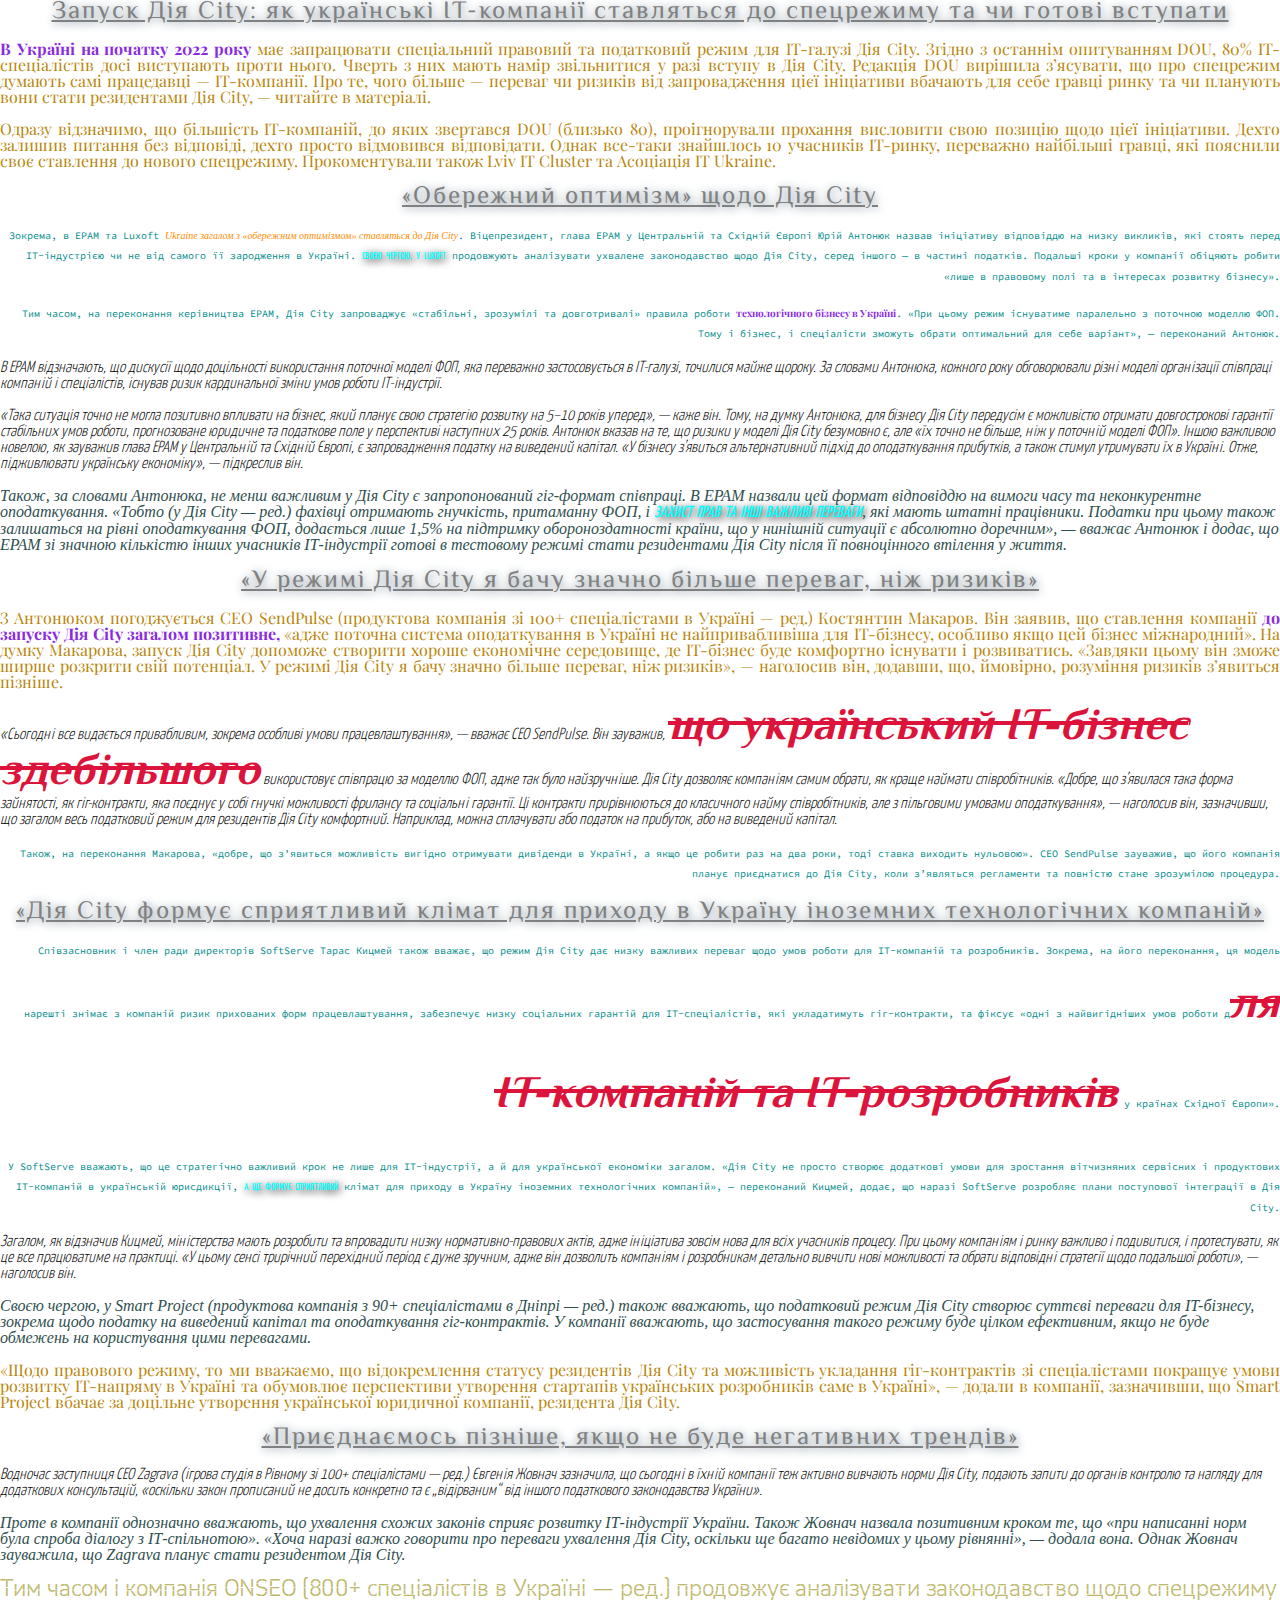
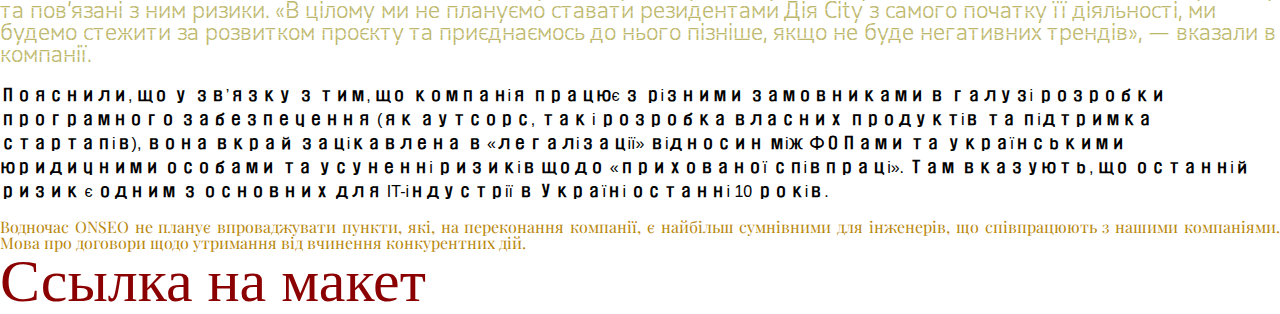
<file: index.html>
<!DOCTYPE html>
<html lang="uk">
	<head>
		<meta charset="UTF-8">
		<meta http-equiv="X-UA-Compatible" content="IE=edge">
		<meta name="viewport" content="width=device-width, initial-scale=1.0">
		<link rel="stylesheet" href="css/null.css">
		<link rel="stylesheet" href="css/style.css">
		<title>Lesson_4</title>
	</head>
	<body>
		<main class="page">
			<h1 class="title">Запуск Дія City: як українські ІТ-компанії ставляться до спецрежиму та чи готові вступати</h1><br>
			<p class="par1"><span>В Україні на початку 2022 року</span> має запрацювати спеціальний правовий та податковий режим для IT-галузі Дія City. Згідно з останнім опитуванням DOU, 80% ІТ-спеціалістів досі виступають проти нього. Чверть з них мають намір звільнитися у разі вступу в Дія City. Редакція DOU вирішила з’ясувати, що про спецрежим думають самі працедавці — ІТ-компанії. Про те, чого більше — переваг чи ризиків від запровадження цієї ініціативи вбачають для себе гравці ринку та чи планують вони стати резидентами Дія City, — читайте в матеріалі.</p> <br>
			<p class="par2">Одразу відзначимо, що більшість ІТ-компаній, до яких звертався DOU (близько 80), проігнорували прохання висловити свою позицію щодо цієї ініціативи. Дехто залишив питання без відповіді, дехто просто відмовився відповідати. Однак все-таки знайшлось 10 учасників ІТ-ринку, переважно найбільші гравці, які пояснили своє ставлення до нового спецрежиму. Прокоментували також Lviv IT Cluster та Асоціація IT Ukraine.</p><br>
			<h3 class="title">«Обережний оптимізм» щодо Дія City</h3><br>
			<p class="par3">Зокрема, в EPAM та Luxoft <span class="text3">Ukraine загалом з «обережним оптимізмом» ставляться до Дія City</span>. Віцепрезидент, глава EPAM у Центральній та Східній Європі Юрій Антонюк назвав ініціативу відповіддю на низку викликів, які стоять перед ІТ-індустрією чи не від самого її зародження в Україні. <span class="text1">Своєю чергою, у Luxoft</span> продовжують аналізувати ухвалене законодавство щодо Дія City, серед іншого — в частині податків. Подальші кроки у компанії обіцяють робити «лише в правовому полі та в інтересах розвитку бізнесу».</p><br>
			<p class="par4">Тим часом, на переконання керівництва EPAM, Дія City запроваджує «стабільні, зрозумілі та довготривалі» правила роботи <span>технологічного бізнесу в Україні</span>. «При цьому режим існуватиме паралельно з поточною моделлю ФОП. Тому і бізнес, і спеціалісти зможуть обрати оптимальний для себе варіант», — переконаний Антонюк.</p><br>
			<p class="par5">В EPAM відзначають, що дискусії щодо доцільності використання поточної моделі ФОП, яка переважно застосовується в ІТ-галузі, точилися майже щороку. За словами Антонюка, кожного року обговорювали різні моделі організації співпраці компаній і спеціалістів, існував ризик кардинальної зміни умов роботи ІТ-індустрії.</p><br>
			<p class="par6">«Така ситуація точно не могла позитивно впливати на бізнес, який планує свою стратегію розвитку на 5–10 років уперед», — каже він. Тому, на думку Антонюка, для бізнесу Дія City передусім є можливістю отримати довгострокові гарантії стабільних умов роботи, прогнозоване юридичне та податкове поле у перспективі наступних 25 років. Антонюк вказав на те, що ризики у моделі Дія City безумовно є, але «їх точно не більше, ніж у поточній моделі ФОП». Іншою важливою новелою, як зауважив глава EPAM у Центральній та Східній Європі, є запровадження податку на виведений капітал. «У бізнесу з’явиться альтернативний підхід до оподаткування прибутків, а також стимул утримувати їх в Україні. Отже, підживлювати українську економіку», — підкреслив він.</p><br>
			<p class="par7">Також, за словами Антонюка, не менш важливим у Дія City є запропонований гіг-формат співпраці. В EPAM назвали цей формат відповіддю на вимоги часу та неконкурентне оподаткування. «Тобто (у Дія City — ред.) фахівці отримають гнучкість, притаманну ФОП, і <span class="text1">захист прав та інші важливі переваги</span>, які мають штатні працівники. Податки при цьому також залишаться на рівні оподаткування ФОП, додається лише 1,5% на підтримку обороноздатності країни, що у нинішній ситуації є абсолютно доречним», — вважає Антонюк і додає, що EPAM зі значною кількістю інших учасників ІТ-індустрії готові в тестовому режимі стати резидентами Дія City після її повноцінного втілення у життя.</p><br>
			<h3 class="title">«У режимі Дія City я бачу значно більше переваг, ніж ризиків»</h3><br>
			<p class="par8">З Антонюком погоджується CEO SendPulse (продуктова компанія зі 100+ спеціалістами в Україні — ред.) Костянтин Макаров. Він заявив, що ставлення компанії <span>до запуску Дія City загалом позитивне,</span> «адже поточна система оподаткування в Україні не найпривабливіша для IT-бізнесу, особливо якщо цей бізнес міжнародний». На думку Макарова, запуск Дія City допоможе створити хороше економічне середовище, де IT-бізнес буде комфортно існувати і розвиватись. «Завдяки цьому він зможе ширше розкрити свій потенціал. У режимі Дія City я бачу значно більше переваг, ніж ризиків», — наголосив він, додавши, що, ймовірно, розуміння ризиків з’явиться пізніше.</p><br>
			<p class="par9">«Сьогодні все видається привабливим, зокрема особливі умови працевлаштування», — вважає CEO SendPulse. Він зауважив, <span class="text">що український IT-бізнес здебільшого</span> використовує співпрацю за моделлю ФОП, адже так було найзручніше. Дія City дозволяє компаніям самим обрати, як краще наймати співробітників. «Добре, що з’явилася така форма зайнятості, як гіг-контракти, яка поєднує у собі гнучкі можливості фрилансу та соціальні гарантії. Ці контракти прирівнюються до класичного найму співробітників, але з пільговими умовами оподаткування», — наголосив він, зазначивши, що загалом весь податковий режим для резидентів Дія City комфортний. Наприклад, можна сплачувати або податок на прибуток, або на виведений капітал.</p><br>
			<p class="par10">Також, на переконання Макарова, «добре, що з’явиться можливість вигідно отримувати дивіденди в Україні, а якщо це робити раз на два роки, тоді ставка виходить нульовою». CEO SendPulse зауважив, що його компанія планує приєднатися до Дія City, коли з’являться регламенти та повністю стане зрозумілою процедура.</p><br>
			<h3 class="title">«Дія City формує сприятливий клімат для приходу в Україну іноземних технологічних компаній»</h3><br>
			<p class="par11">Співзасновник і член ради директорів SoftServe Тарас Кицмей також вважає, що режим Дія City дає низку важливих переваг щодо умов роботи для ІТ-компаній та розробників. Зокрема, на його переконання, ця модель нарешті знімає з компаній ризик прихованих форм працевлаштування, забезпечує низку соціальних гарантій для ІТ-спеціалістів, які укладатимуть гіг-контракти, та фіксує «одні з найвигідніших умов роботи д<span class="text">ля ІТ-компаній та ІТ-розробників</span> у країнах Східної Європи».</p><br>
			<p class="par12">У SoftServe вважають, що це стратегічно важливий крок не лише для ІТ-індустрії, а й для української економіки загалом. «Дія City не просто створює додаткові умови для зростання вітчизняних сервісних і продуктових ІТ-компаній в українській юрисдикції, <span class="text1">а ще формує сприятливий</span> клімат для приходу в Україну іноземних технологічних компаній», — переконаний Кицмей, додає, що наразі SoftServe розробляє плани поступової інтеграції в Дія City.</p><br>
			<p class="par13">Загалом, як відзначив Кицмей, міністерства мають розробити та впровадити низку нормативно-правових актів, адже ініціатива зовсім нова для всіх учасників процесу. При цьому компаніям і ринку важливо і подивитися, і протестувати, як це все працюватиме на практиці. «У цьому сенсі трирічний перехідний період є дуже зручним, адже він дозволить компаніям і розробникам детально вивчити нові можливості та обрати відповідні стратегії щодо подальшої роботи», — наголосив він.</p><br>
			<p class="par14">Своєю чергою, у Smart Project (продуктова компанія з 90+ спеціалістами в Дніпрі — ред.) також вважають, що податковий режим Дія City створює суттєві переваги для IT-бізнесу, зокрема щодо податку на виведений капітал та оподаткування гіг-контрактів. У компанії вважають, що застосування такого режиму буде цілком ефективним, якщо не буде обмежень на користування цими перевагами.</p><br>
			<p class="par15">«Щодо правового режиму, то ми вважаємо, що відокремлення статусу резидентів Дія City та можливість укладання гіг-контрактів зі спеціалістами покращує умови розвитку IT-напряму в Україні та обумовлює перспективи утворення стартапів українських розробників саме в Україні», — додали в компанії, зазначивши, що Smart Project вбачає за доцільне утворення української юридичної компанії, резидента Дія City.</p><br>
			<h3 class="title">«Приєднаємось пізніше, якщо не буде негативних трендів»</h3><br>
			<p class="par16">Водночас заступниця CEO Zagrava (ігрова студія в Рівному зі 100+ спеціалістами — ред.) Євгенія Жовнач зазначила, що сьогодні в їхній компанії теж активно вивчають норми Дія City, подають запити до органів контролю та нагляду для додаткових консультацій, «оскільки закон прописаний не досить конкретно та є „відірваним“ від іншого податкового законодавства України».</p><br>
			<p class="par17">Проте в компанії однозначно вважають, що ухвалення схожих законів сприяє розвитку ІТ-індустрії України. Також Жовнач назвала позитивним кроком те, що «при написанні норм була спроба діалогу з ІТ-спільнотою». «Хоча наразі важко говорити про переваги ухвалення Дія City, оскільки ще багато невідомих у цьому рівнянні», — додала вона. Однак Жовнач зауважила, що Zagrava планує стати резидентом Дія City.</p><br>
			<p class="par18">Тим часом і компанія ONSEO (800+ спеціалістів в Україні — ред.) продовжує аналізувати законодавство щодо спецрежиму та пов’язані з ним ризики. «В цілому ми не плануємо ставати резидентами Дія City з самого початку її діяльності, ми будемо стежити за розвитком проєкту та приєднаємось до нього пізніше, якщо не буде негативних трендів», — вказали в компанії.</p><br>
			<p class="par19"> Пояснили, що у зв’язку з тим, що компанія працює з різними замовниками в галузі розробки програмного забезпечення (як аутсорс, так і розробка власних продуктів та підтримка стартапів), вона вкрай зацікавлена в «легалізації» відносин між ФОПами та українськими юридичними особами та усуненні ризиків щодо «прихованої співпраці». Там вказують, що останній ризик є одним з основних для IT-індустрії в Україні останні 10 років.</p><br>
			<p class="par20">Водночас ONSEO не планує впроваджувати пункти, які, на переконання компанії, є найбільш сумнівними для інженерів, що співпрацюють з нашими компаніями. Мова про договори щодо утримання від вчинення конкурентних дій.</p>

			<a href="figma.html" target="_blank" class="link">Ссылка на макет</a>

		</main>
	</body>
</html>
</file>
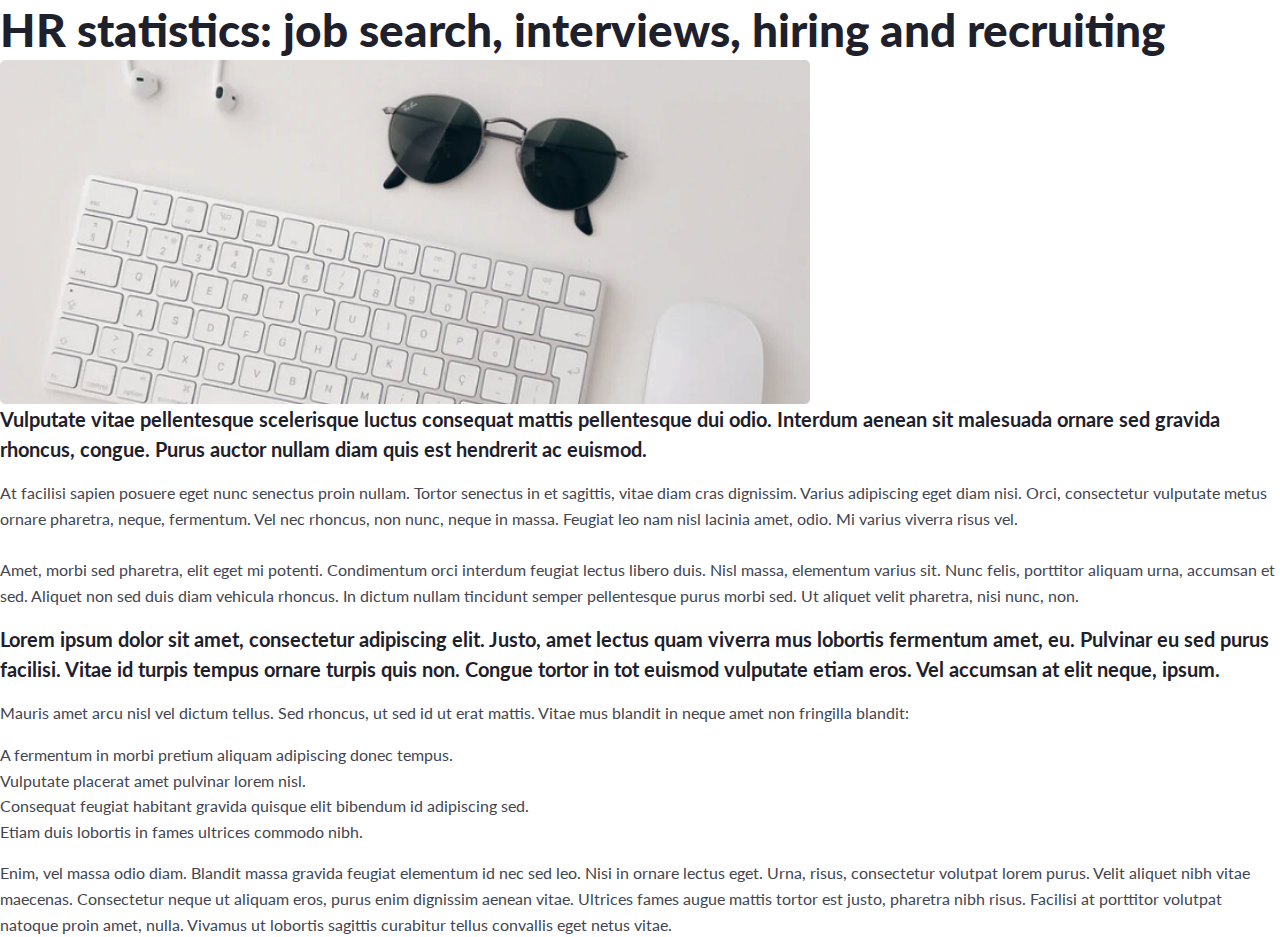
<file: figma.html>
<!DOCTYPE html>
<html lang="en">
	<head>
		<meta charset="UTF-8">
		<meta http-equiv="X-UA-Compatible" content="IE=edge">
		<meta name="viewport" content="width=device-width, initial-scale=1.0">
		<link rel="stylesheet" href="css/null.css">
		<link rel="stylesheet" href="css/style1.css">
		<title>Lesson_4_1</title>
	</head>
	<body>
		<main class="page">
			<h1 class="title">HR statistics: job search,  interviews, hiring and recruiting</h1>
			<img src="img/image-1.jpg" width="810" alt="image">
			<p class="par1">Vulputate vitae pellentesque scelerisque luctus consequat mattis pellentesque dui odio. Interdum aenean sit malesuada ornare sed gravida rhoncus, congue. Purus auctor nullam diam quis est hendrerit ac euismod. </p><br>
			<p class="par2">At facilisi sapien posuere eget nunc senectus proin nullam. Tortor senectus in et sagittis, vitae diam cras dignissim. Varius adipiscing eget diam nisi. Orci, consectetur vulputate metus ornare pharetra, neque, fermentum. Vel nec rhoncus, non nunc, neque in massa. Feugiat leo nam nisl lacinia amet, odio. Mi varius viverra risus vel.<br><br> Amet, morbi sed pharetra, elit eget mi potenti. Condimentum orci interdum feugiat lectus libero duis. Nisl massa, elementum varius sit. Nunc felis, porttitor aliquam urna, accumsan et sed. Aliquet non sed duis diam vehicula rhoncus. In dictum nullam tincidunt semper pellentesque purus morbi sed. Ut aliquet velit pharetra, nisi nunc, non.</p><br>
			<p class="par3">Lorem ipsum dolor sit amet, consectetur adipiscing elit. Justo, amet lectus quam viverra mus lobortis fermentum amet, eu. Pulvinar eu sed purus  facilisi. Vitae id turpis tempus ornare turpis quis non. Congue tortor in tot euismod vulputate etiam eros. Vel accumsan at elit neque, ipsum.</p><br>
			<p class="par4">Mauris amet arcu nisl vel dictum tellus. Sed rhoncus, ut sed id ut erat mattis. Vitae mus blandit in neque amet non fringilla blandit:</p><br>
			<ul>
				<li>A fermentum in morbi pretium aliquam adipiscing donec tempus.</li>
				<li>Vulputate placerat amet pulvinar lorem nisl.</li>
				<li>Consequat feugiat habitant gravida quisque elit bibendum id adipiscing sed.</li>
				<li>Etiam duis lobortis in fames ultrices commodo nibh.</li>
			</ul><br>
			<p class="par5">Enim, vel massa odio diam. Blandit massa gravida feugiat elementum id nec sed leo. Nisi in ornare lectus eget. Urna, risus, consectetur volutpat lorem purus. Velit aliquet nibh vitae maecenas. Consectetur neque ut aliquam eros, purus enim dignissim aenean vitae. Ultrices fames augue mattis tortor est justo, pharetra nibh risus. Facilisi at porttitor volutpat natoque proin amet, nulla. Vivamus ut lobortis sagittis curabitur tellus convallis eget netus vitae.</p>
			


		</main>
	</body>
</html>
</file>
<file: css/null.css>
*,
*::before,
*::after {
	margin: 0;
	padding: 0;
	border: 0;
}
li {
	list-style: none;
}
a {
	color: inherit;
}
a,
a:visited {
	text-decoration: none;
}
a:hover {
	text-decoration: none;
}
h1,
h2,
h3,
h4,
h5,
h6 {
	font-weight: inherit;
	font-size: inherit;
}
img {
	vertical-align: top;
}
body,
html {
	height: 100%;
	line-height: 1;
}
</file>
<file: css/style.css>
@import url('https://fonts.googleapis.com/css2?family=El+Messiri:wght@400;700&family=Playfair+Display:ital,wght@0,400;0,900;1,700&family=Source+Code+Pro:wght@400;900&family=Yanone+Kaffeesatz:wght@300;500;700&display=swap');

@font-face {
	font-family: "Lumphong";
	src: url("../fonts/Lumphong.woff2") format("woff2"), url("../fonts/Lumphong.woff") format("woff");
	font-style: normal;
	font-weight: 400;
	font-display: swap;
}
@font-face {
	font-family: "Lumphong";
	src: url("../fonts/Lumphong_1.woff2") format("woff2"), url("../fonts/Lumphong_1.woff") format("woff");
	font-style: italic;
	font-weight: 400;
	font-display: swap;
}
@font-face {
	font-family: "November";
	src: url("../fonts/NovemberStencilPro-Light.woff2") format("woff2"), url("../fonts/NovemberStencilPro-Light.woff") format("woff");
	font-style: normal;
	font-weight: 300;
	font-display: swap;
}
@font-face {
	font-family: "HYKHead";
	src: url("../fonts/HYKHeadLineStd-Medium-Alphabetic.woff2") format('woff2'), url("../fonts/HYKHeadLineStd-Medium-Alphabetic.woff") format('woff');
	font-style: normal;
	font-weight: 500;
	font-display: swap;
}
.title{
		font-family: "El Messiri", sans-serif;
		font-size: 25px;
		font-style: normal;
		color: grey;
		text-align: center;
		text-decoration: underline;
		text-shadow: 1px 1px 10px slategray;
		letter-spacing: 2px;
	}
	.par1,
	.par2,
	.par8,
	.par15,
	.par20{
		font-family: "Playfair Display", serif;
		font-weight: 400;
		color: darkgoldenrod;
		text-align: justify;
		font-size: 16px;
	}
	.par3,
	.par4,
	.par10,
	.par11,
	.par12{
		font-family: "Source Code Pro", monospace;
		font-weight: 400;
		color: darkcyan;
		text-align: right;
		font-size: 10px;
		line-height: 2;
	}
	.par5,
	.par6,
	.par9,
	.par13,
	.par16{
		font-family: "Yanone Kaffeesatz", sans-serif;
		font-weight: 300;
		font-style: oblique;
	}
	.par7,
	.par14,
	.par17{
		font-family: "Lumphong", serif;
		font-weight: 400;
		font-style: italic;
		color:darkslategrey
	
	}
	.par18{
		font-family: "November", sans-serif;
		font-weight: 300;
		font-style: normal;
		color: darkkhaki;
		font-size: 22px;
	}

	.par19{
		font-family: "HYKHead", sans-serif;
		font-weight: 500;
		line-height: 1.5;
	}
	p span{
		font-family: "Playfair Display";
		font-weight: 700;
		color: blueviolet;
		
	}
.text{
	font-family: "El Messiri";
	font-weight: 700;
	color: crimson;
	font-size: 45px;
	font-style: italic;
	text-decoration-line: line-through;
}
.text1{
	font-family: "Yanone Kaffeesatz";
	font-weight: 500;
	color: cyan;
	word-spacing: 2px;
	text-transform: uppercase;
	text-shadow: 2px 2px 8px #000;
}
.text3{
	font-family: "Lumphong";
	font-style: italic;
	font-weight: 400;
	color:darkorange;
}
.link{
	font-size: 60px;
	color: darkred;
}
</file>
<file: css/style1.css>
@import url('https://fonts.googleapis.com/css2?family=Lato:wght@400;700;900&display=swap');
.title{
	font-family: "Lato";
	font-weight: 900;
	font-style: normal;
	font-size: 46px;
	line-height: 1.3;
	display: flex;
	align-items: center;
	color: #1E212C;
}
.par1{
	font-family: "Lato";
	font-weight: 700;
	font-style: normal;
	font-size: 20px;
	line-height: 1.5;
	color: #1E212C;
}
.par2{
	font-family: "Lato";
	font-weight: 400;
	font-style: normal;
	font-size: 16px;
	line-height: 1.6;
	color: #424551;
}
.par3{
	font-family: "Lato";
	font-weight: 700;
	font-style: normal;
	font-size: 20px;
	line-height: 1.5;
	color: #1E212C;
}
.par4{
	font-family: "Lato";
	font-weight: 400;
	font-style: normal;
	font-size: 16px;
	line-height: 1.6;
	color: #424551;
}
ul li{
	font-family: "Lato";
	font-weight: 400;
	font-style: normal;
	font-size: 16px;
	line-height: 1.6;
	color: #424551;
}
.par5{
	font-family: "Lato";
	font-weight: 400;
	font-style: normal;
	font-size: 16px;
	line-height: 1.6;
	color: #424551;
}
</file>
